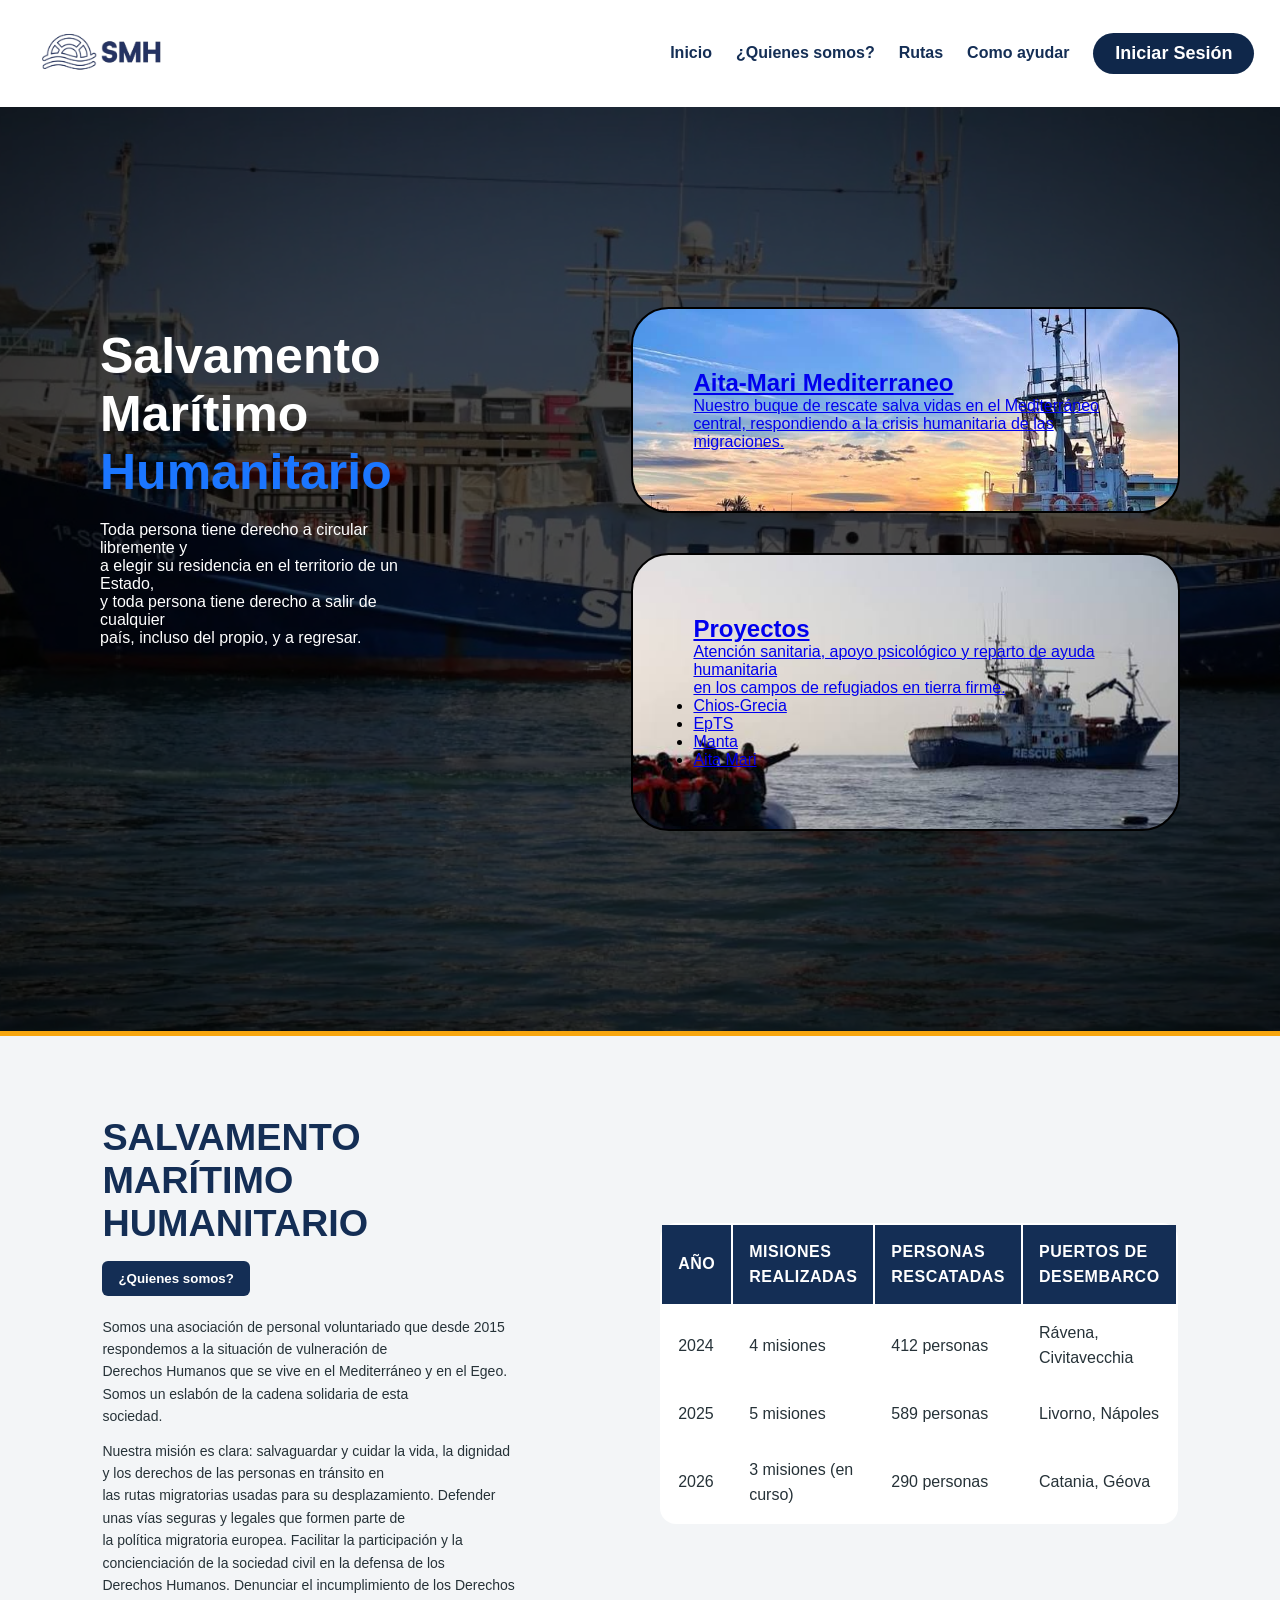
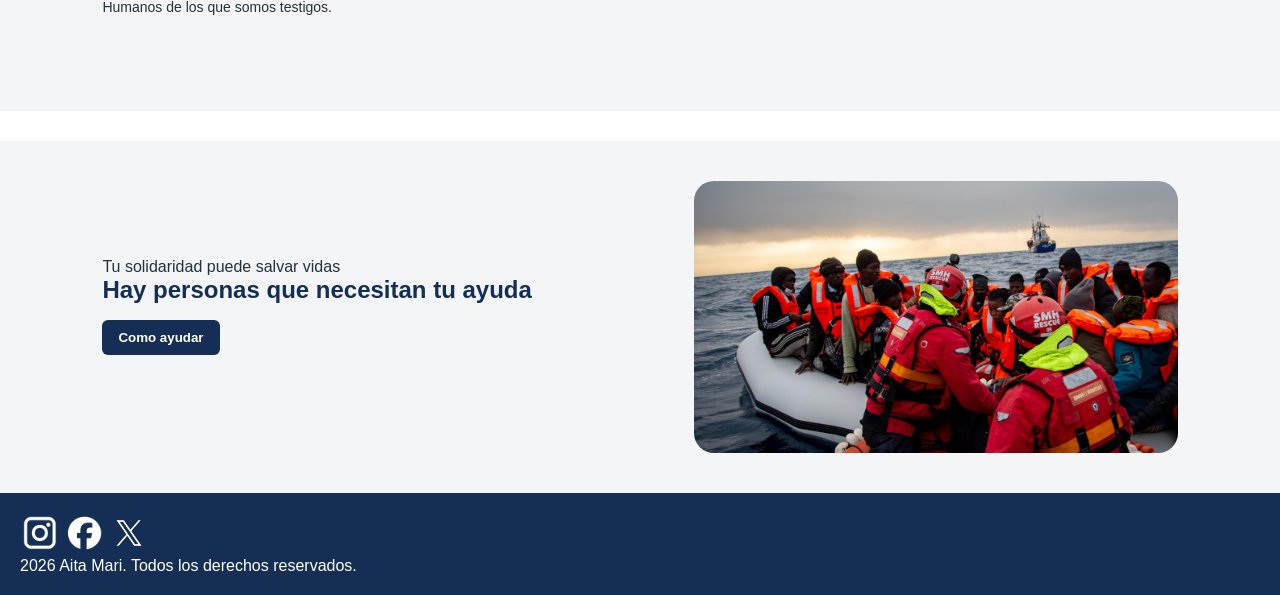
<file: html/index.html>
<!DOCTYPE html>
<html lang="es">

<head>
    <meta charset="UTF-8">
    <meta name="viewport" content="width=device-width, initial-scale=1">
    <title>Aita Mari</title>
    <link rel="stylesheet" href="../css/style.css">
</head>

<body>
    <header>
        <div class="logo">
            <a href="index.html"><img src="../img/logo.png" alt="logotipo"></a>
        </div>
        <nav>
            <a class="header" href="index.html">Inicio</a>
            <a class="header" href="quienessomos.html">¿Quienes somos?</a>
            <a class="header" href="#">Rutas</a>
            <a class="header" href="voluntariado.html">Como ayudar</a>
            <a class="btn" href="#">Iniciar Sesión</a>
        </nav>
    </header>

    <main class="contenedor">
        <img src="../img/fondo-aitamari.jpg" class="fondo" alt="fondo aitamari">
        <section class="caja1">
            <h1>
                Salvamento<br>
                Marítimo <br>
                <span id="Humanitario">Humanitario</span>
            </h1>
            <p id="blanco">Toda persona tiene derecho a circular libremente y <br>
                a elegir su residencia en el territorio de un Estado, <br>
                y toda persona tiene derecho a salir de cualquier <br>
                país, incluso del propio, y a regresar.
            </p>
        </section>
        <section class="cold-12">
            <div class="card-1">
                <a href="#">
                    <h2>Aita-Mari Mediterraneo</h2>
                    <p> Nuestro buque de rescate salva vidas en el Mediterráneo<br>
                        central, respondiendo a la crisis humanitaria de las<br>
                        migraciones.</p>
                </a>
            </div>
            <div class="card">
                <a href="#">
                    <h2>Proyectos</h2>
                    <p>Atención sanitaria, apoyo psicológico y reparto de ayuda humanitaria<br>
                        en los campos de refugiados en tierra firme.</p>
                    <ul>
                        <li><a href="#">Chios-Grecia</a></li>
                        <li><a href="#">EpTS</a></li>
                        <li><a href="#">Manta</a></li>
                        <li><a href="#">Aita Mari</a></li>
                    </ul>
                </a>
            </div>
        </section>
    </main>

    <section class="grid">
        <section class="historia">
            <div class="historia-contenido">
                <div class="historia-texto">
                    <h2 id="historia">SALVAMENTO MARÍTIMO HUMANITARIO</h2>
                    <button><a href="#">¿Quienes somos?</a></button>
                    <p>Somos una asociación de personal voluntariado que desde 2015 respondemos a la situación de
                        vulneración de<br>
                        Derechos Humanos que se vive en el Mediterráneo y en el Egeo. Somos un eslabón de la cadena
                        solidaria de
                        esta<br>
                        sociedad.
                    </p>
                    <p>Nuestra misión es clara: salvaguardar y cuidar la vida, la dignidad y los derechos de las
                        personas en
                        tránsito en<br>
                        las rutas migratorias usadas para su desplazamiento. Defender unas vías seguras y legales que
                        formen
                        parte
                        de<br>
                        la política migratoria europea. Facilitar la participación y la concienciación de la sociedad
                        civil
                        en la
                        defensa de los<br>
                        Derechos Humanos. Denunciar el incumplimiento de los Derechos Humanos de los que somos testigos.
                    </p>

                </div>
            </div>
            <div class="tabla">
                <table>
                    <tr>
                        <th>Año</th>
                        <th>Misiones realizadas</th>
                        <th>Personas rescatadas</th>
                        <th>Puertos de desembarco</th>
                    </tr>
                    <tr>
                        <td>2024</td>
                        <td>4 misiones</td>
                        <td>412 personas</td>
                        <td>Rávena, Civitavecchia</td>
                    </tr>
                    <tr>
                        <td>2025</td>
                        <td>5 misiones</td>
                        <td>589 personas</td>
                        <td>Livorno, Nápoles</td>
                    </tr>
                    <tr>
                        <td>2026</td>
                        <td>3 misiones (en curso)</td>
                        <td>290 personas</td>
                        <td>Catania, Géova</td>
                    </tr>

                </table>
            </div>
        </section>

        <section class="voluntariado">
            <div class="voluntariado-texto">
                <p>Tu solidaridad puede salvar vidas</p>
                <h2 id="historia">Hay personas que necesitan tu ayuda</h2>
                <button><a href="voluntariado.html">Como ayudar</a></button>
            </div>
            <img src="../img/voluntariado.jpeg" alt="Voluntariado">
        </section>

    </section>

    <footer>
        <a href="#" class="redes"><img src="../img/instagram.png" alt="Instagram"></a>
        <a href="#" class="redes"><img src="../img/facebook.png" alt="Facebook"></a>
        <a href="#" class="redes"><img src="../img/x.png" alt="Twitter"></a>
        <p>2026 Aita Mari. Todos los derechos reservados.</p>
    </footer>
</body>

</html>
</file>
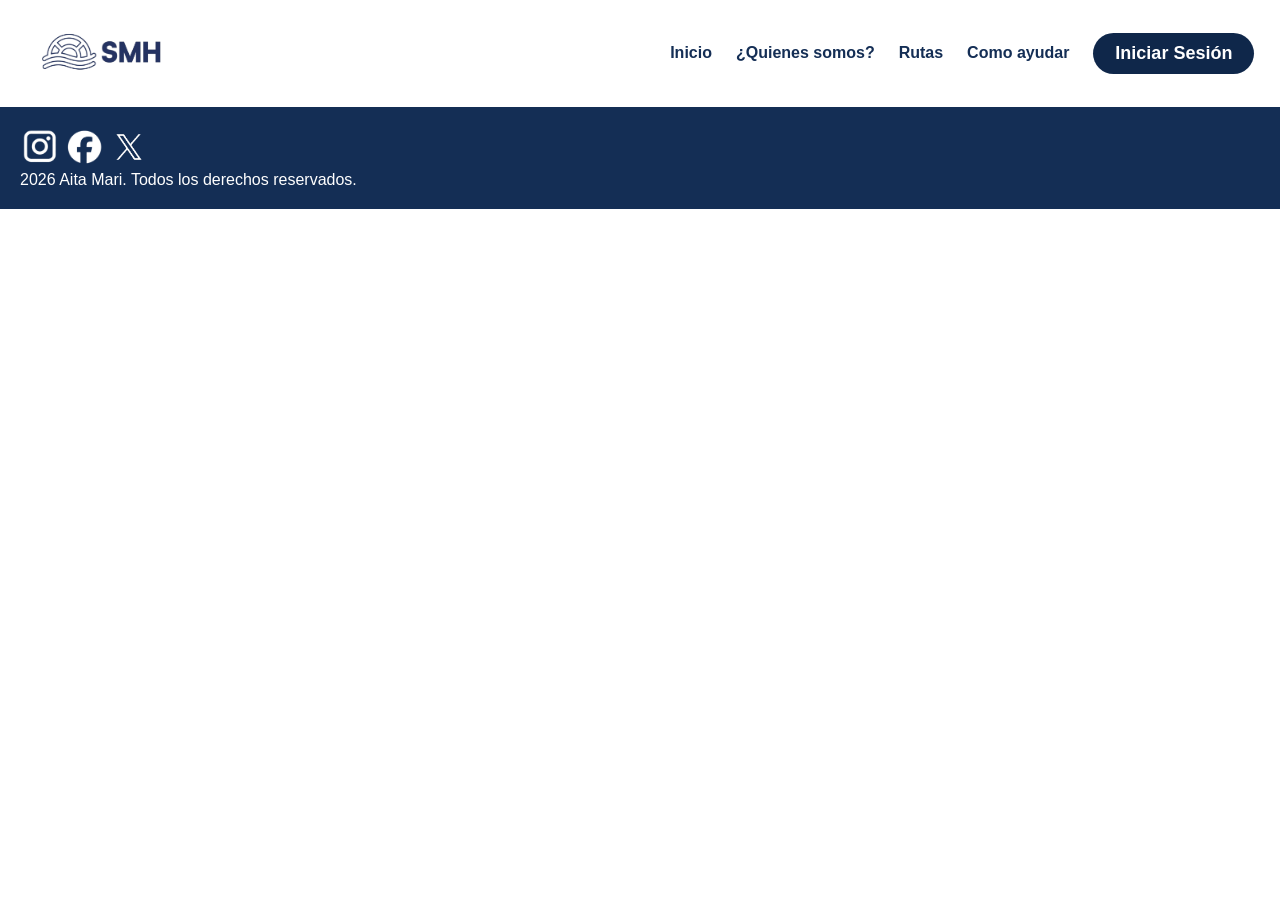
<file: html/quienessomos.html>
<!DOCTYPE html>
<html lang="es">

<head>
    <meta charset="UTF-8">
    <meta name="viewport" content="width=device-width, initial-scale=1">
    <title>Aita Mari</title>
    <link rel="stylesheet" href="../css/style.css">
</head>

<body>
    <header>
        <div class="logo">
            <a href="index.html"><img src="../img/logo.png" alt="logotipo"></a>
        </div>
        <nav>
            <a class="header" href="index.html">Inicio</a>
            <a class="header" href="quienessomos.html">¿Quienes somos?</a>
            <a class="header" href="#">Rutas</a>
            <a class="header" href="voluntariado.html">Como ayudar</a>
            <a class="btn" href="#">Iniciar Sesión</a>
        </nav>
    </header>



    <footer>
        <a href="#" class="redes"><img src="../img/instagram.png" alt="Instagram"></a>
        <a href="#" class="redes"><img src="../img/facebook.png" alt="Facebook"></a>
        <a href="#" class="redes"><img src="../img/x.png" alt="Twitter"></a>
        <p>2026 Aita Mari. Todos los derechos reservados.</p>
    </footer>
</body>

</html>
</file>
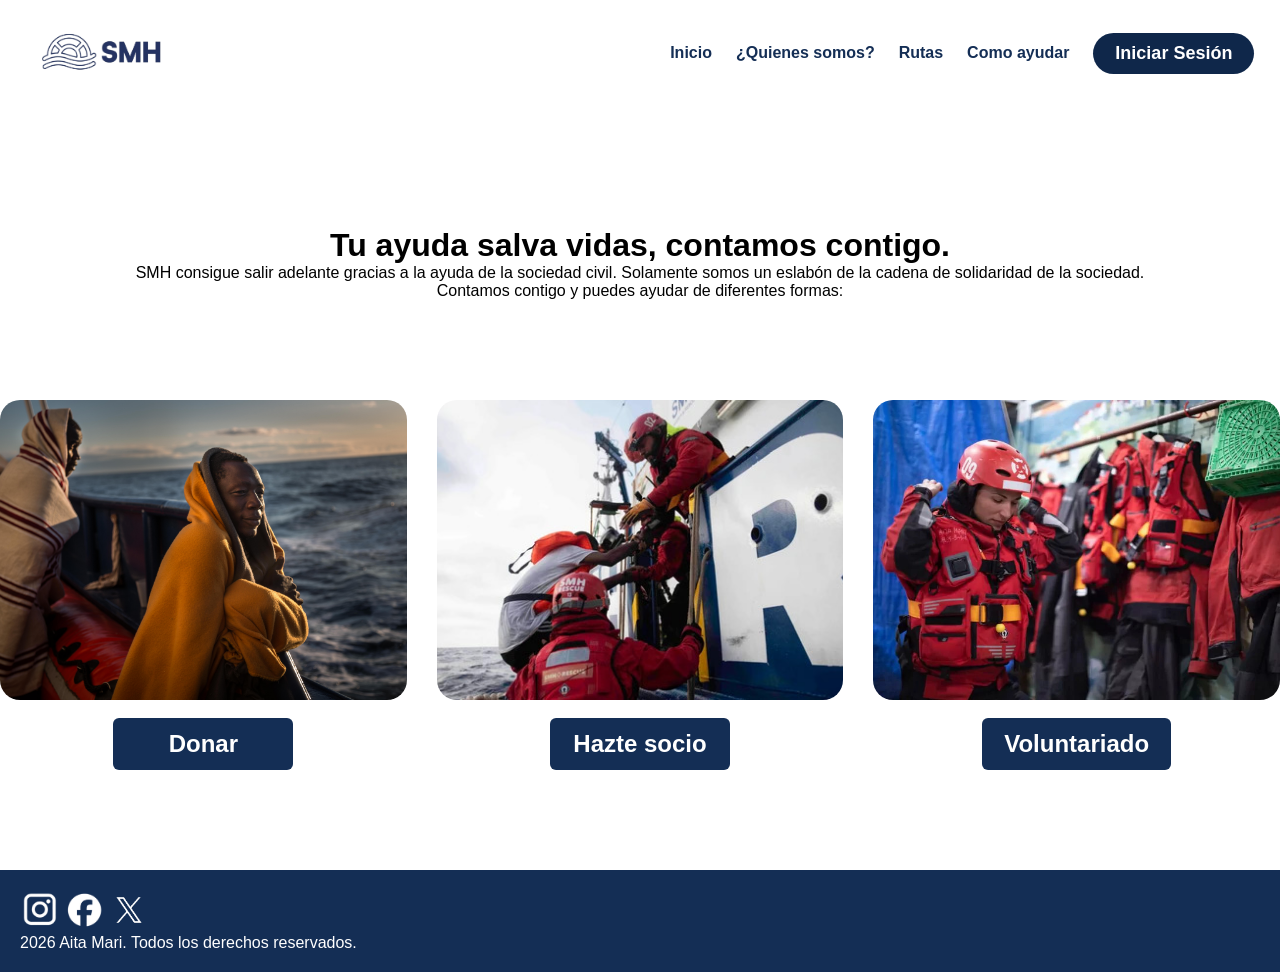
<file: html/voluntariado.html>
<!DOCTYPE html>
<html lang="es">

<head>
    <meta charset="UTF-8">
    <meta name="viewport" content="width=device-width, initial-scale=1.0">
    <title>Formulario de voluntariado</title>
    <link rel="stylesheet" href="../css/voluntariado.css">

</head>

<body>
    <header>
        <div class="logo">
            <a href="index.html"><img src="../img/logo.png" alt="logotipo"></a>
        </div>
        <nav>
            <a class="header" href="index.html">Inicio</a>
            <a class="header" href="quienessomos.html">¿Quienes somos?</a>
            <a class="header" href="#">Rutas</a>
            <a class="header" href="voluntariado.html">Como ayudar</a>
            <a class="btn" href="#">Iniciar Sesión</a>
        </nav>
    </header>

    <main class="voluntariado">
        <h1>Tu ayuda salva vidas, contamos contigo.</h1>
        <div class="voluntariado-texto">
            <p>SMH consigue salir adelante gracias a la ayuda de la sociedad civil. Solamente somos un
                eslabón de la cadena de solidaridad de la sociedad.<br>
                Contamos contigo y puedes ayudar de diferentes formas:</p>
        </div>
    </main>

    <section class="voluntariado-formulario">
        <div class="donar">
            <img src="../img/donas.jpg" alt="Donar">
            <a class="boton" href="#">
                <h2>Donar</h2>
            </a>
        </div>
        <div class="socio">
            <img src="../img/rescate.jpg" alt="Socio">
            <a class="boton" href="#">
                <h2>Hazte socio</h2>
            </a>
        </div>
        <div class="voluntario">
            <img src="../img/voluntarios.jpg" alt="Voluntariado">
            <a class="boton" href="voluntario.html">
                <h2>Voluntariado</h2>
            </a>
        </div>
    </section>


    <footer>
        <a href="#" class="redes"><img src="../img/instagram.png" alt="Instagram"></a>
        <a href="#" class="redes"><img src="../img/facebook.png" alt="Facebook"></a>
        <a href="#" class="redes"><img src="../img/x.png" alt="Twitter"></a>
        <p>2026 Aita Mari. Todos los derechos reservados.</p>
    </footer>
</body>

</html>
</file>
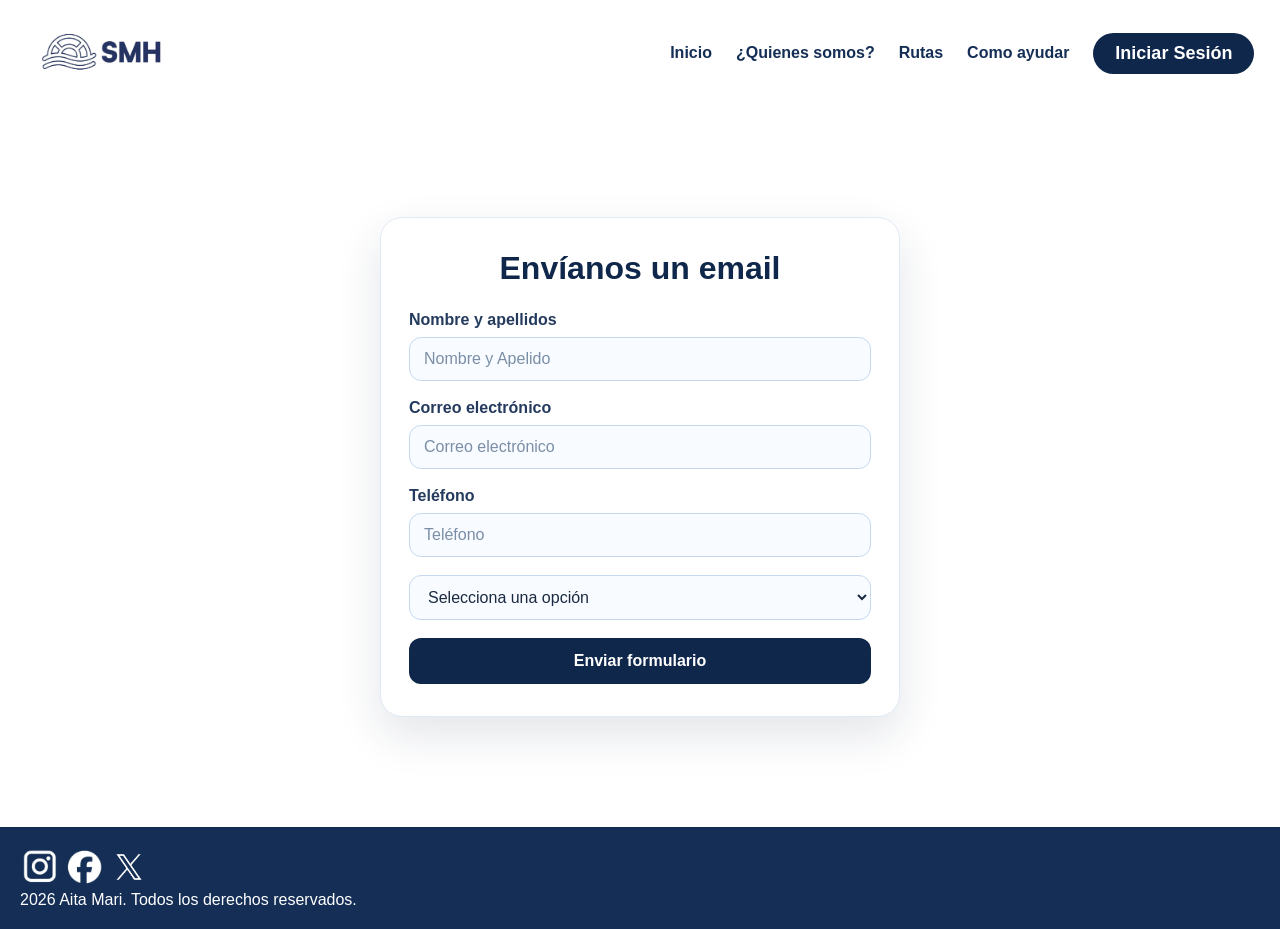
<file: html/voluntario.html>
<!DOCTYPE html>
<html lang="es">

<head>
    <meta charset="UTF-8">
    <meta name="viewport" content="width=device-width, initial-scale=1.0">
    <title>Formulario de voluntariado</title>
    <link rel="stylesheet" href="../css/voluntario.css">

</head>

<body>
    <header>
        <div class="logo">
            <a href="index.html"><img src="../img/logo.png" alt="logotipo"></a>
        </div>
        <nav>
            <a class="header" href="index.html">Inicio</a>
            <a class="header" href="quienessomos.html">¿Quienes somos?</a>
            <a class="header" href="#">Rutas</a>
            <a class="header" href="voluntariado.html">Como ayudar</a>
            <a class="btn" href="#">Iniciar Sesión</a>
        </nav>
    </header>

    <section class="contenedor">
        <form class="formulario" action="#" method="post">
            <h2>Envíanos un email</h2>
            <label for="nombre">Nombre y apellidos</label>
            <input type="text" name="nombre" id="nombre" placeholder="Nombre y Apelido">
            <label for="correo">Correo electrónico</label>
            <input type="email" name="correo" id="correo" placeholder="Correo electrónico">
            <label for="telefono">Teléfono</label>
            <input type="tel" name="telefono" id="telefono" placeholder="Teléfono">
            <select id="puesto" name="puesto">
                <option value="" selected disabled>Selecciona una opción</option>
                <option value="Socorrista">Socorrista</option>
                <option value="Patrón">Patrón</option>
                <option value="Mariner@">Mariner@</option>
                <option value="Sanitario">Sanitario</option>
                <option value="Otros">Otros</option>
            </select>

            <button type="submit">Enviar formulario</button>
        </form>
    </section>



    <footer>
        <a href="#" class="redes"><img src="../img/instagram.png" alt="Instagram"></a>
        <a href="#" class="redes"><img src="../img/facebook.png" alt="Facebook"></a>
        <a href="#" class="redes"><img src="../img/x.png" alt="Twitter"></a>
        <p>2026 Aita Mari. Todos los derechos reservados.</p>
    </footer>
</body>

</html>
</file>
<file: css/style.css>
* {
    margin: 0;
    padding: 0;
    box-sizing: border-box;
}


body {
    font-family: Arial, Helvetica, sans-serif;
}

.grid {
    display: grid;
    grid-template-columns: 1fr;
    grid-template-areas:
        "historia"
        "voluntario"
    ;
    gap: 30px;
}

.historia {
    grid-area: historia;
}

.voluntario {
    grid-area: voluntario;
}



header {
    background-color: white;
    padding: 18px 2%;
    align-items: center;
    display: flex;
    justify-content: space-between;
}

.logo img {
    width: 150px;
    object-fit: cover;
    align-items: center;

}

header nav {
    align-items: center;
    display: flex;
    gap: 24px;
    justify-content: flex-end;
}

.header {
    color: rgb(20, 46, 85);
    font-size: 16px;
    font-weight: bold;
    text-decoration: none;
}

.header:hover {
    color: #f7a60f;
}

.btn {
    background-color: rgb(20, 46, 85);
    border-radius: 6px;
    color: white;
    font-size: 16px;
    padding: 11px 18px;
    text-decoration: none;
}

.btn:hover {
    background-color: #f7a60f;
    color: rgb(20, 46, 85);
}

nav {
    display: flex;
    justify-content: flex-end;
    align-items: center;
    gap: 20px;
    flex-wrap: wrap;
}


.btn {
    background-color: #0f274a;
    color: white;
    padding: 10px 22px;
    text-decoration: none;
    border-radius: 999px;
    font-size: 18px;
    font-weight: 600;
}

section h1 {
    font-size: 50px;
}

#Humanitario {
    color: rgb(27, 118, 255);
}



.contenedor h1 {
    color: white;

}

#blanco {
    color: white;
}

.contenedor {
    display: flex;
    gap: 210px;
    align-items: flex-start;
    justify-content: center;
    padding: 200px 100px;
    position: relative;
    overflow: hidden;

}

.fondo {
    position: absolute;
    inset: 0;
    width: 100%;
    height: 100%;
    object-fit: cover;
    filter: brightness(0.3);
}

.contenedor>section {
    z-index: 1;
    margin: 10px, 40px;
}

.cold-12 {
    display: flex;
    flex-direction: column;
    gap: 40px;
    min-height: 40vh;
}

.caja1 {
    display: flex;
    flex-direction: column;
    gap: 20px;
    min-height: 40vh;
    justify-content: center;
}

.card-1 {
    background-image: url(../img/caja1.jpg);
    background-size: cover;
    width: 100%;
    border: 2px solid;
    padding: 60px;
    gap: 50px;
    border-radius: 1cm;

}

.card {
    background-image: url(../img/caja2.jpg);
    background-size: cover;
    width: 100%;
    border: 2px solid;
    padding: 60px;
    gap: 50px;
    border-radius: 1cm;
}

.historia {
    display: grid;
    grid-template-columns: 1fr 1fr;
    align-items: center;
    gap: 140px;
    background-color: #f3f5f7;
    border-top: 5px solid #f7a60f;
    color: #263238;
    padding: 80px 8%;
}

.historia h2 {
    color: rgb(20, 46, 85);
    margin-bottom: 16px;
    font-size: 1cm;
}


.historia p {
    line-height: 1.6;
    margin-bottom: 12px;
    max-width: 900px;
    font-size: 14px;
}

.historia-contenido {
    display: flex;
    gap: 32px;
}

.historia-texto {
    flex: 1.2;
}

.tabla {
    border-collapse: separate;
    border-spacing: 0;
    background-color: #ffffff;
    border-radius: 16px;
    line-height: 1.6;
}

td,
th {
    padding: 14px 16px;
    text-align: left;
    min-width: 0;
}

th {
    background-color: rgb(20, 46, 85);
    color: white;
    text-transform: uppercase;
    letter-spacing: 0.5px;
}


button {
    background-color: rgb(20, 46, 85);
    border: 0;
    border-radius: 6px;
    cursor: pointer;
    margin-bottom: 20px;
    padding: 10px 16px;
}

button a {
    color: white;
    font-weight: bold;
    text-decoration: none;
}

.voluntariado img {
    width: 45%;
    height: auto;
    object-fit: cover;
    flex-direction: column;
}

#historia {
    color: rgb(20, 46, 85);
    margin-bottom: 16px;
}

.historia p {
    line-height: 1.6;
    margin-bottom: 12px;
    max-width: 900px;
}

.voluntariado {
    background-color: #f3f5f7;
    color: #263238;
    padding: 40px 8%;
    display: flex;
    align-items: center;
    justify-content: space-between;
    gap: 10px;
}

.voluntariado-texto {
    flex: 1;
}

.voluntariado button {
    background-color: rgb(20, 46, 85);
    border: 0;
    border-radius: 6px;
    cursor: pointer;
    margin-bottom: 20px;
    padding: 10px 16px;
}

.voluntariado img {
    width: 45%;
    height: auto;
    object-fit: cover;
    flex-direction: column;
    border-radius: 20px;
}


.redes img {
    width: 40px;
    height: 40px;
    object-fit: cover;
}

footer {
    background-color: rgb(20, 46, 85);
    color: white;
    padding: 20px;
}


@media (max-width: 480px) {
    header {
        flex-direction: column;
        gap: 18px;
        text-align: center;
    }

    header nav {
        justify-content: center;
        flex-wrap: wrap;
        width: 100%;
    }

    .logo img {
        width: 120px;
    }

    .header,
    .btn {
        width: 100%;
        text-align: center;
        font-size: 14px;
    }

    .contenedor {
        flex-direction: column;
        gap: 30px;
        padding: 80px 20px;
    }

    section h1 {
        font-size: 32px;
        text-align: center;
    }

    .historia {
        grid-template-columns: 1fr;
        gap: 20px;
        padding: 40px 5%;
    }

    .historia h2 {
        font-size: 28px;
    }

    .historia-contenido {
        flex-direction: column;
    }

    .tabla {
        display: block;
        overflow-x: auto;
        white-space: nowrap;
        border-radius: 12px;
    }

    .voluntariado {
        flex-direction: column;
        text-align: center;
        gap: 20px;
        padding: 40px 5%;
    }

    .voluntariado img {
        width: 100%;
        max-width: 420px;
    }

    .voluntariado-formulario {
        grid-template-columns: 1fr;
        gap: 20px;
        justify-items: center;
    }

    .voluntariado-formulario img {
        width: 100%;
        max-width: 260px;
        height: 260px;
    }

    footer {
        text-align: center;
    }
}
</file>
<file: css/voluntariado.css>
* {
    margin: 0;
    padding: 0;
    box-sizing: border-box;
}

body {
    font-family: Arial, Helvetica, sans-serif;
}

.voluntariado-formulario {
    display: grid;
    grid-template-columns: 1fr 1fr 1fr;
    gap: 30px;
    justify-items: center;

}

.donar,
.socio,
.voluntario {
    display: flex;
    flex-direction: column;
    align-items: center;
    gap: 18px;
    max-width: 420px;
}


header {
    background-color: white;
    padding: 18px 2%;
    align-items: center;
    display: flex;
    justify-content: space-between;
}

.logo img {
    width: 150px;
    object-fit: cover;
    align-items: center;

}

header nav {
    align-items: center;
    display: flex;
    gap: 24px;
    justify-content: flex-end;
}

.header {
    color: rgb(20, 46, 85);
    font-size: 16px;
    font-weight: bold;
    text-decoration: none;
}

.header:hover {
    color: #f7a60f;
}

.btn {
    background-color: rgb(20, 46, 85);
    border-radius: 6px;
    color: white;
    font-size: 16px;
    padding: 11px 18px;
    text-decoration: none;
}

.btn:hover {
    background-color: #f7a60f;
    color: rgb(20, 46, 85);
}

nav {
    display: flex;
    justify-content: flex-end;
    align-items: center;
    gap: 20px;
    flex-wrap: wrap;
}


.btn {
    background-color: #0f274a;
    color: white;
    padding: 10px 22px;
    text-decoration: none;
    border-radius: 999px;
    font-size: 18px;
    font-weight: 600;
}


.voluntariado {
    text-align: center;
    margin-top: 20px;
    padding: 100px;
    align-items: center;
}

.boton {
    background-color: rgb(20, 46, 85);
    border: 0;
    border-radius: 6px;
    padding: 12px 22px;
    display: inline-block;
    color: white;
    font-weight: bold;
    text-decoration: none;
    min-width: 180px;
    text-align: center;
}


.voluntariado-formulario img {
    display: block;
    width: 100%;
    height: 300px;
    object-fit: cover;
    border-radius: 20px;
}

.redes img {
    width: 40px;
    height: 40px;
    object-fit: cover;

}

footer {
    background-color: rgb(20, 46, 85);
    color: white;
    padding: 20px;
    margin-top: 100px;
}

@media (max-width: 768px) {
    .voluntariado-formulario {
        grid-template-columns: repeat(2, minmax(220px, 1fr));
        gap: 25px;
        justify-items: center;
        align-items: center;
    }

    .voluntariado-formulario img {
        width: 100%;
        max-width: 260px;
        height: 260px;
    }
}
</file>
<file: css/voluntario.css>
* {
    margin: 0;
    padding: 0;
    box-sizing: border-box;
}

body {
    font-family: Arial, Helvetica, sans-serif;
}


header {
    background-color: white;
    padding: 18px 2%;
    align-items: center;
    display: flex;
    justify-content: space-between;
}

.logo img {
    width: 150px;
    object-fit: cover;
    align-items: center;

}

header nav {
    align-items: center;
    display: flex;
    gap: 24px;
    justify-content: flex-end;
}

.header {
    color: rgb(20, 46, 85);
    font-size: 16px;
    font-weight: bold;
    text-decoration: none;
}

.header:hover {
    color: #f7a60f;
}

.btn {
    background-color: rgb(20, 46, 85);
    border-radius: 6px;
    color: white;
    font-size: 16px;
    padding: 11px 18px;
    text-decoration: none;
}

.btn:hover {
    background-color: #f7a60f;
    color: rgb(20, 46, 85);
}

nav {
    display: flex;
    justify-content: flex-end;
    align-items: center;
    gap: 20px;
    flex-wrap: wrap;
}


.btn {
    background-color: #0f274a;
    color: white;
    padding: 10px 22px;
    text-decoration: none;
    border-radius: 999px;
    font-size: 18px;
    font-weight: 600;
}


.contenedor {
    display: flex;
    justify-content: center;
    align-items: center;
    padding: 110px 40px;
}

.formulario {
    background: #ffffff;
    width: min(100%, 520px);
    padding: 32px 28px;
    border-radius: 22px;
    box-shadow: 0 18px 45px rgba(27, 42, 65, 0.12);
    border: 1px solid #dfeaf7;
}

.formulario h2 {
    font-size: 2rem;
    margin-bottom: 24px;
    color: #0f274a;
    text-align: center;
}

.formulario label {
    display: block;
    font-weight: 700;
    margin-bottom: 8px;
    color: #243b5e;
}

.formulario input,
.formulario select {
    width: 100%;
    padding: 12px 14px;
    margin-bottom: 18px;
    border: 1px solid #c7d9ef;
    border-radius: 12px;
    background-color: #f8fbff;
    font-size: 16px;
    color: #1b2a41;
}

.formulario input::placeholder {
    color: #7a8ea6;
}

.formulario input:focus,
.formulario select:focus {
    border-color: #3d7ad9;
    outline: none;
    background-color: #ffffff;
}

.formulario button {
    width: 100%;
    border: none;
    border-radius: 12px;
    background: #0f274a;
    color: white;
    padding: 14px 20px;
    font-size: 1rem;
    font-weight: 700;
}

.redes img {
    width: 40px;
    height: 40px;
    object-fit: cover;
}

footer {
    background-color: rgb(20, 46, 85);
    color: white;
    padding: 20px;
}


@media (max-width: 768px) {

    header {
        flex-direction: column;
        gap: 18px;
        text-align: center;
    }

    header nav {
        justify-content: center;
        flex-wrap: wrap;
    }

    .logo img {
        width: 120px;
    }

    .header,
    .btn {
        font-size: 14px;
    }

    .contenedor {
        padding: 80px 20px;
    }

}

@media (max-width: 480px) {
    header nav {
        width: 100%;
    }

    .header,
    .btn {
        width: 100%;
        text-align: center;
    }


}
</file>
